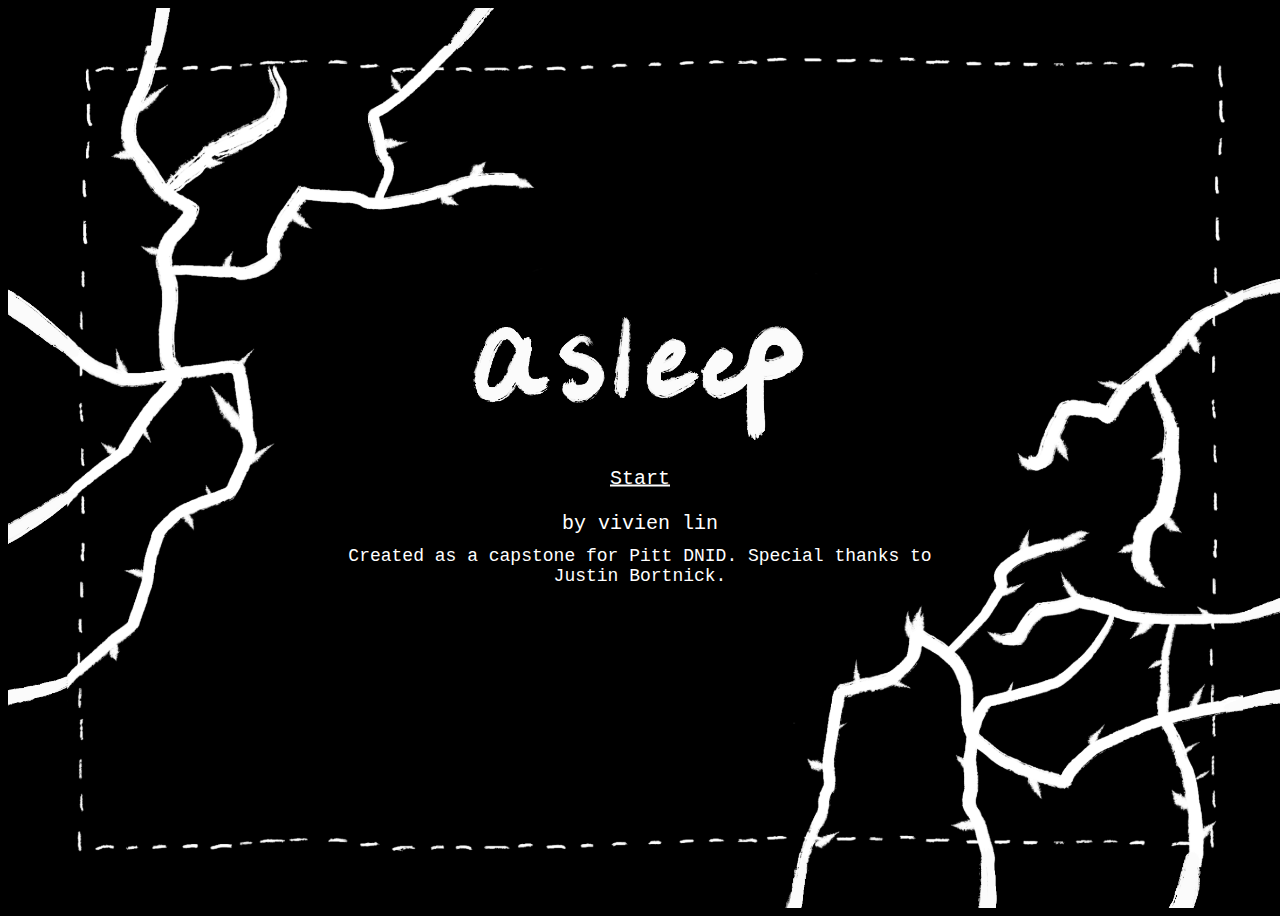
<file: index.html>
<html lang="en">
<head>
    <meta charset="UTF-8">
    <meta name="viewport" content="width=device-width, initial-scale=1.0">
    <link rel="stylesheet" href="style.css">
    <title>asleep</title>
</head>
<body>
    <div class="container">
         <img src="title2.png">
         
        <p class="start"><a href="Asleep.html">Start</a></p>
        <p class="name">by vivien lin</p>
        <p class="description">Created as a capstone for Pitt DNID. Special thanks to Justin Bortnick.</p>
         
    </div>
</body>
</html>
</file>
<file: style.css>
/**body {
    display: flex;
    justify-content: center;
    align-items: center;
    background-color: black;
    height: 100%;
    overflow: hidden;
}

.container {
    position: relative;
    display: inline-block;
}
.container img {
    display: block;
    width: 100%;
    height: auto;
    margin-left: auto;
    margin-right: auto;
}

.overlay {
    position: absolute;
    top: 0;
    text-align: center;
    color: white;
    font-family: 'Courier New', Courier, monospace;
    font-size: 36px;
}**/



body {
    background-color: black;
    height: 100%; overflow: hidden;
    
}

.container {
    position: relative;
}


img {
    
    height: 100%;
    background-repeat: no-repeat;
    background-size: cover;
    margin-left: auto;
    margin-right: auto;
    display: block;
    position: relative;

}

.start {
    color: white;
    font-family: 'Courier New', Courier, monospace;
    font-size: 20px;
    text-align: center;
    position: absolute;
    top: 50%;
    left: 50%;
    transform: translate(-50%, -50%);
    

}

a:link, a:visited {
    color: white;
}
a:hover, a:visited {
    color: white;
}

p {
    color: white;
    font-family: 'Courier New', Courier, monospace;
    font-size: 18px;
    text-align: center;
    position: absolute;
    top: 60%;
    left: 50%;
    transform: translate(-50%, -50%);
    
}

.name {
    color: white;
    font-family: 'Courier New', Courier, monospace;
    font-size: 20px;
    text-align: center;
    position: absolute;
    top: 55%;
    left: 50%;
    transform: translate(-50%, -50%);
}
</file>
